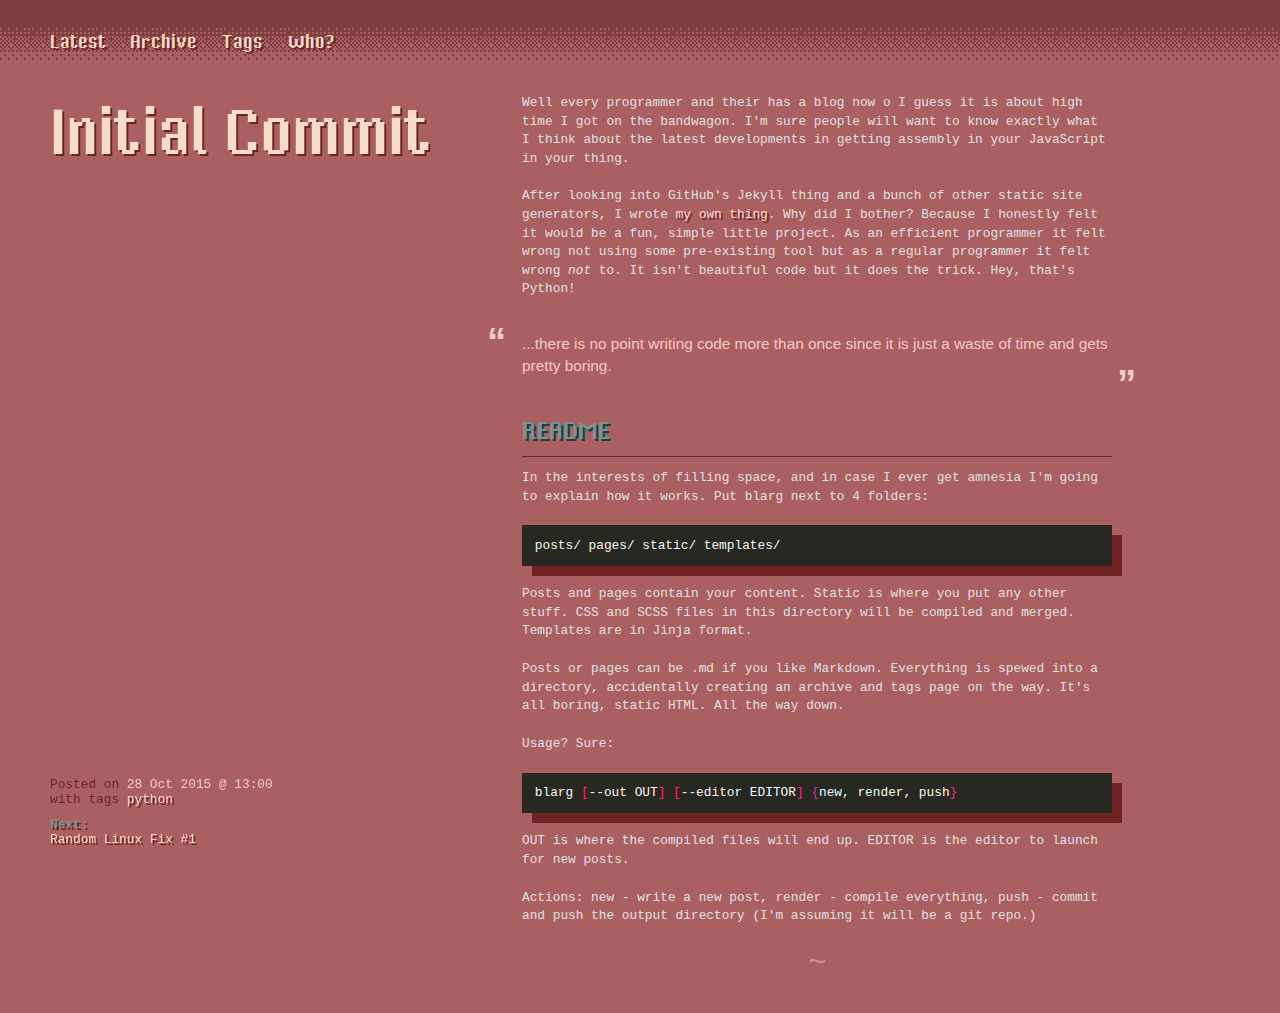
<file: 20151028-initial-commit.html>
<!DOCTYPE html>
<html>
  <head>
    <meta charset="UTF-8">
    <title>vixus' blog: Initial Commit</title>
    <link rel="stylesheet" href="static/style.css">
    <link rel="icon" type="image/png" href="/static/favicon-32x32.png" sizes="32x32">
    <link rel="icon" type="image/png" href="/static/favicon-96x96.png" sizes="96x96">
    <link rel="icon" type="image/png" href="/static/favicon-16x16.png" sizes="16x16">
    <link rel="shortcut icon" href="/static/favicon.ico">
  </head>
  <body>
    <header>
      <h1 class="site-title">vixus' blog</h1>
            <nav class="site-nav">
        <ul class="float-list">
          <li><a href="index.html" title="Latest post">Latest</a></li>
                    <li><a href="archive.html">Archive</a></li>
                    <li><a href="tags.html">Tags</a></li>
                    <li><a href="who.html">Who?</a></li>
                  </ul>
      </nav>
          </header>
    <article>
      <section class="post-data">
                <div class="post-data-item" rel="post-date">28 Oct 2015 @ 13:00</div>
                <div class="post-data-item" rel="post-tags">
                    <a href="tags.html#python">python</a>
                  </div>
                <nav class="post-nav">
                              <a class="post-link" rel="Next" title="Next post" href="20151124-random-linux-fix-.html">Random Linux Fix #1</a>
                  </nav>
              </section>
      <main>
      <h1 class="post-title"><a href="#" title="Permalink">Initial Commit</a></h1>
            <p>Well every programmer and their has a blog now o I guess it is about high time I got on the bandwagon. I'm sure people will want to know exactly what I think about the latest developments in getting assembly in your JavaScript in your thing.</p>
<p>After looking into GitHub's Jekyll thing and a bunch of other static site generators, I wrote <a href="https://github.com/vixus0/blarg" title="blarg on github">my own thing</a>. Why did I bother? Because I honestly felt it would be a fun, simple little project. As an efficient programmer it felt wrong not using some pre-existing tool but as a regular programmer it felt wrong <em>not</em> to. It isn't beautiful code but it does the trick. Hey, that's Python!</p>
<blockquote>
<p>...there is no point writing code more than once since it is just a waste of time and gets pretty boring.</p>
</blockquote>
<h2>README</h2>
<p>In the interests of filling space, and in case I ever get amnesia I'm going to explain how it works. Put blarg next to 4 folders:</p>
<div class="codehilite"><pre>posts/ pages/ static/ templates/
</pre></div>


<p>Posts and pages contain your content. Static is where you put any other stuff. CSS and SCSS files in this directory will be compiled and merged. Templates are in Jinja format.</p>
<p>Posts or pages can be .md if you like Markdown. Everything is spewed into a directory, accidentally creating an archive and tags page on the way. It's all boring, static HTML. All the way down.</p>
<p>Usage? Sure:</p>
<div class="codehilite"><pre>blarg <span class="o">[</span>--out OUT<span class="o">]</span> <span class="o">[</span>--editor EDITOR<span class="o">]</span> <span class="o">{</span>new, render, push<span class="o">}</span>
</pre></div>


<p>OUT is where the compiled files will end up. EDITOR is the editor to launch for new posts.</p>
<p>Actions: new - write a new post, render - compile everything, push - commit and push the output directory (I'm assuming it will be a git repo.)</p>
            </main>
    </article>
  </body>
</html>
</file>
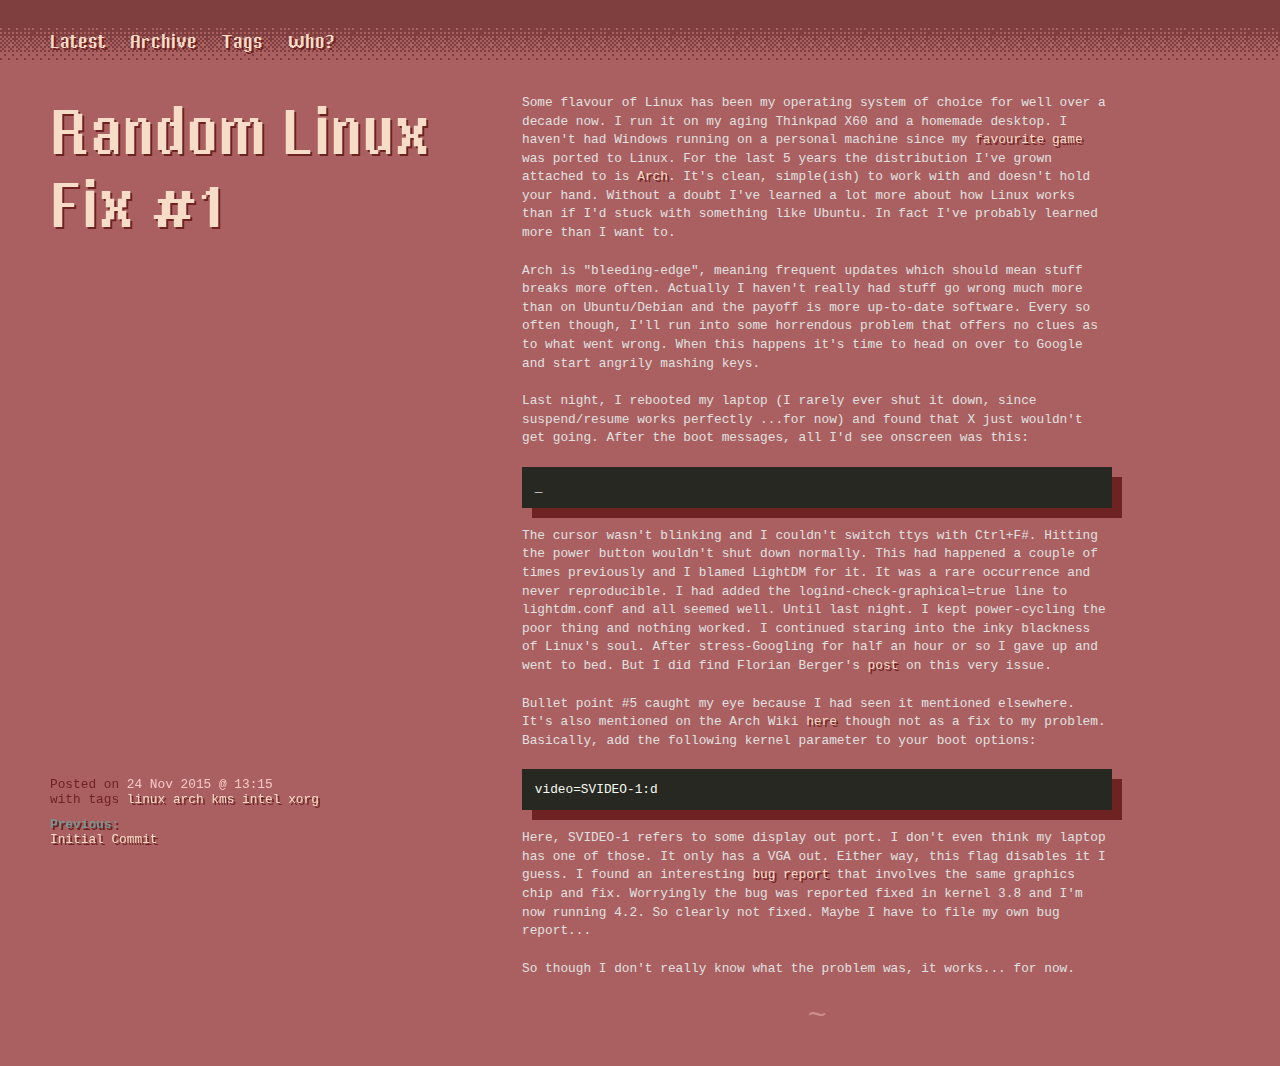
<file: 20151124-random-linux-fix-.html>
<!DOCTYPE html>
<html>
  <head>
    <meta charset="UTF-8">
    <title>vixus' blog: Random Linux Fix #1</title>
    <link rel="stylesheet" href="static/style.css">
    <link rel="icon" type="image/png" href="/static/favicon-32x32.png" sizes="32x32">
    <link rel="icon" type="image/png" href="/static/favicon-96x96.png" sizes="96x96">
    <link rel="icon" type="image/png" href="/static/favicon-16x16.png" sizes="16x16">
    <link rel="shortcut icon" href="/static/favicon.ico">
  </head>
  <body>
    <header>
      <h1 class="site-title">vixus' blog</h1>
            <nav class="site-nav">
        <ul class="float-list">
          <li><a href="index.html" title="Latest post">Latest</a></li>
                    <li><a href="archive.html">Archive</a></li>
                    <li><a href="tags.html">Tags</a></li>
                    <li><a href="who.html">Who?</a></li>
                  </ul>
      </nav>
          </header>
    <article>
      <section class="post-data">
                <div class="post-data-item" rel="post-date">24 Nov 2015 @ 13:15</div>
                <div class="post-data-item" rel="post-tags">
                    <a href="tags.html#linux">linux</a>
                    <a href="tags.html#arch">arch</a>
                    <a href="tags.html#kms">kms</a>
                    <a href="tags.html#intel">intel</a>
                    <a href="tags.html#xorg">xorg</a>
                  </div>
                <nav class="post-nav">
                    <a class="post-link" rel="Previous" title="Previous post" href="20151028-initial-commit.html">Initial Commit</a>
                            </nav>
              </section>
      <main>
      <h1 class="post-title"><a href="#" title="Permalink">Random Linux Fix #1</a></h1>
            <p>Some flavour of Linux has been my operating system of choice for well over a decade now. I run it on my aging Thinkpad X60 and a homemade desktop. I haven't had Windows running on a personal machine since my <a href="http://www.teamfortress.com">favourite game</a> was ported to Linux. For the last 5 years the distribution I've grown attached to is <a href="https://archlinux.org">Arch</a>. It's clean, simple(ish) to work with and doesn't hold your hand. Without a doubt I've learned a lot more about how Linux works than if I'd stuck with something like Ubuntu. In fact I've probably learned more than I want to.</p>
<p>Arch is "bleeding-edge", meaning frequent updates which should mean stuff breaks more often. Actually I haven't really had stuff go wrong much more than on Ubuntu/Debian and the payoff is more up-to-date software. Every so often though, I'll run into some horrendous problem that offers no clues as to what went wrong. When this happens it's time to head on over to Google and start angrily mashing keys.</p>
<p>Last night, I rebooted my laptop (I rarely ever shut it down, since suspend/resume works perfectly ...for now) and found that X just wouldn't get going. After the boot messages, all I'd see onscreen was this:</p>
<div class="codehilite"><pre>_
</pre></div>


<p>The cursor wasn't blinking and I couldn't switch ttys with Ctrl+F#. Hitting the power button wouldn't shut down normally. This had happened a couple of times previously and I blamed LightDM for it. It was a rare occurrence and never reproducible. I had added the <code>logind-check-graphical=true</code> line to <code>lightdm.conf</code> and all seemed well. Until last night. I kept power-cycling the poor thing and nothing worked. I continued staring into the inky blackness of Linux's soul. After stress-Googling for half an hour or so I gave up and went to bed. But I did find Florian Berger's <a href="http://florian-berger.de/en/articles/i915-black-screen-on-boot-issue/">post</a> on this very issue.</p>
<p>Bullet point #5 caught my eye because I had seen it mentioned elsewhere. It's also mentioned on the Arch Wiki <a href="https://wiki.archlinux.org/index.php/Intel_graphics#KMS_Issue:_console_is_limited_to_small_area" title="Arch Wiki: Intel graphics">here</a> though not as a fix to my problem. Basically, add the following kernel parameter to your boot options:</p>
<div class="codehilite"><pre>video=SVIDEO-1:d
</pre></div>


<p>Here, SVIDEO-1 refers to some display out port. I don't even think my laptop has one of those. It only has a VGA out. Either way, this flag disables it I guess. I found an interesting <a href="https://bugs.debian.org/cgi-bin/bugreport.cgi?bug=697741" title="Debian bug #697741">bug report</a> that involves the same graphics chip and fix. Worryingly the bug was reported fixed in kernel 3.8 and I'm now running 4.2. So clearly not fixed. Maybe I have to file my own bug report...</p>
<p>So though I don't really know what the problem was, it works... for now.</p>
            </main>
    </article>
  </body>
</html>
</file>
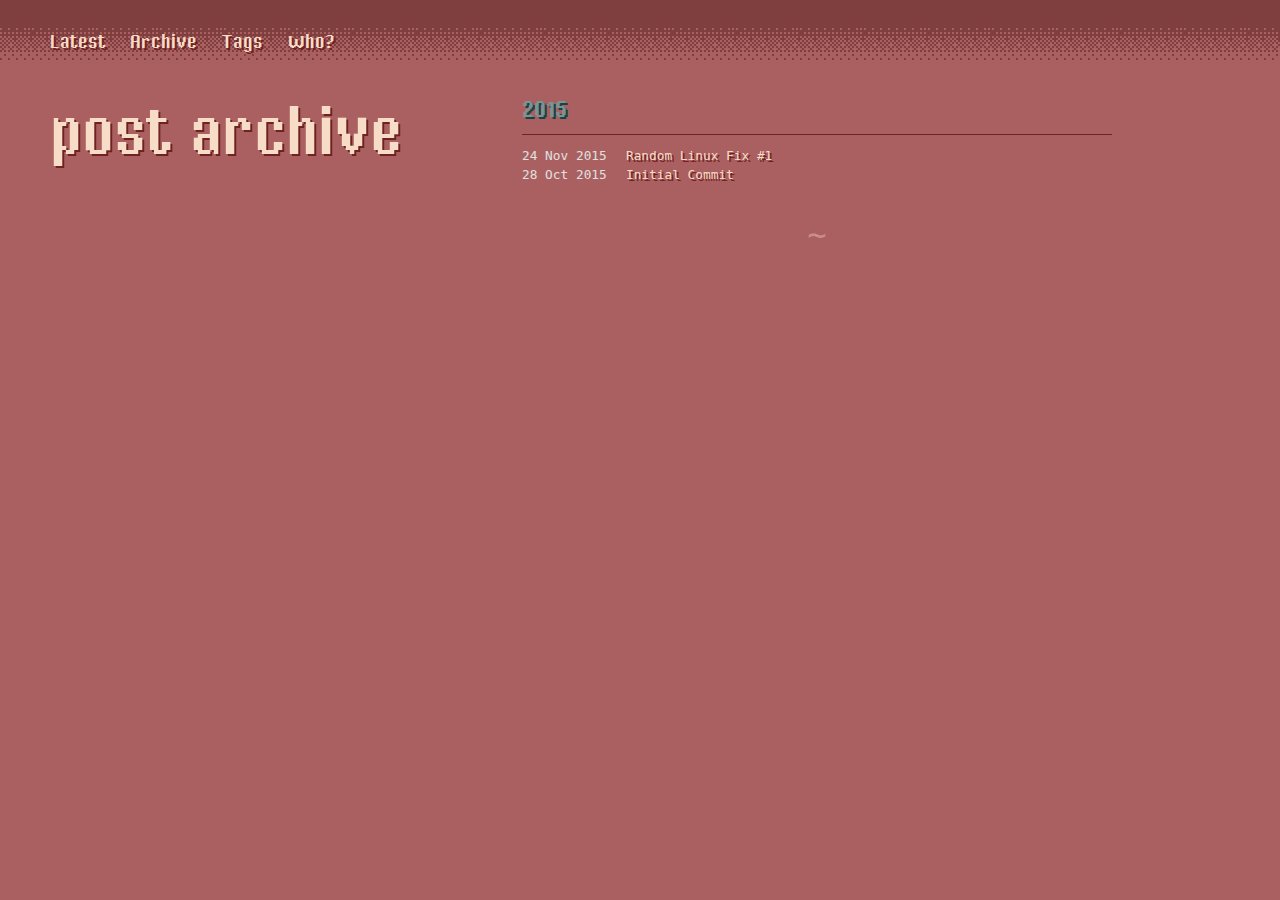
<file: archive.html>
<!DOCTYPE html>
<html>
  <head>
    <meta charset="UTF-8">
    <title>vixus' blog: post archive</title>
    <link rel="stylesheet" href="static/style.css">
    <link rel="icon" type="image/png" href="/static/favicon-32x32.png" sizes="32x32">
    <link rel="icon" type="image/png" href="/static/favicon-96x96.png" sizes="96x96">
    <link rel="icon" type="image/png" href="/static/favicon-16x16.png" sizes="16x16">
    <link rel="shortcut icon" href="/static/favicon.ico">
  </head>
  <body>
    <header>
      <h1 class="site-title">vixus' blog</h1>
            <nav class="site-nav">
        <ul class="float-list">
          <li><a href="index.html" title="Latest post">Latest</a></li>
                    <li><a href="archive.html">Archive</a></li>
                    <li><a href="tags.html">Tags</a></li>
                    <li><a href="who.html">Who?</a></li>
                  </ul>
      </nav>
          </header>
    <article>
      <section class="post-data">
              </section>
      <main>
      <h1 class="post-title"><a href="#" title="Permalink">post archive</a></h1>
          <section>
    <h2><a name="2015">2015</a></h2>
    <ul class="archive-list">
            <li><p><time>24 Nov 2015</time><a href="20151124-random-linux-fix-.html">Random Linux Fix #1</a></p></li>
            <li><p><time>28 Oct 2015</time><a href="20151028-initial-commit.html">Initial Commit</a></p></li>
          </ul>
  </section>
        </main>
    </article>
  </body>
</html>
</file>
<file: note.html>
<title>note</title>
<style>
body {
  background: black;
  padding: 2vw;
}
nav {
  border-bottom: 1px solid white;
  text-align: right;
}
nav a {
  display:inline-block;
  color: white;
  padding: 0.5vw;
  font-size: 14pt;
  text-decoration: none;
}
pre#editor {
  color: white;
  font-size: 32pt;
  white-space: pre-line;
  padding: 2vw;
  margin: 0;
}
</style>
<body>
<nav>
<a id=newlink href="" title="bookmark for new note">new</a>
<a id=permalink href="" title="bookmark to save"></a>
</nav>
<pre id=editor contenteditable>
note
</pre>
</body>
<script>
  const editor = document.querySelector('#editor');
  const permalink = document.querySelector('#permalink');
  const newlink = document.querySelector('#newlink');
  init();
  function init() {
    const tmpEditor = editor.innerText;
    const tmpTitle = permalink.innerText;
    editor.innerText = "note\n";
    permalink.innerText = "";
    permalink.href = "";
    newlink.href = generateDataURL();
    editor.innerText = tmpEditor;
    permalink.innerText = tmpTitle;
    editor.addEventListener('blur', save);
  }
  function save() {
    if (editor.innerText.trim().length === 0) return;
    const date = new Date();
    const firstline = editor.innerText.split("\n")[0];
    const title = `${firstline} - ${date.toISOString()}`;
    document.title = title;
    permalink.innerText = title;
    permalink.href = "";
    permalink.href = generateDataURL();
  }
  function generateDataURL() {
    return `data:text/html;base64,${btoa(document.documentElement.outerHTML)}`;
  }
</script>
</file>
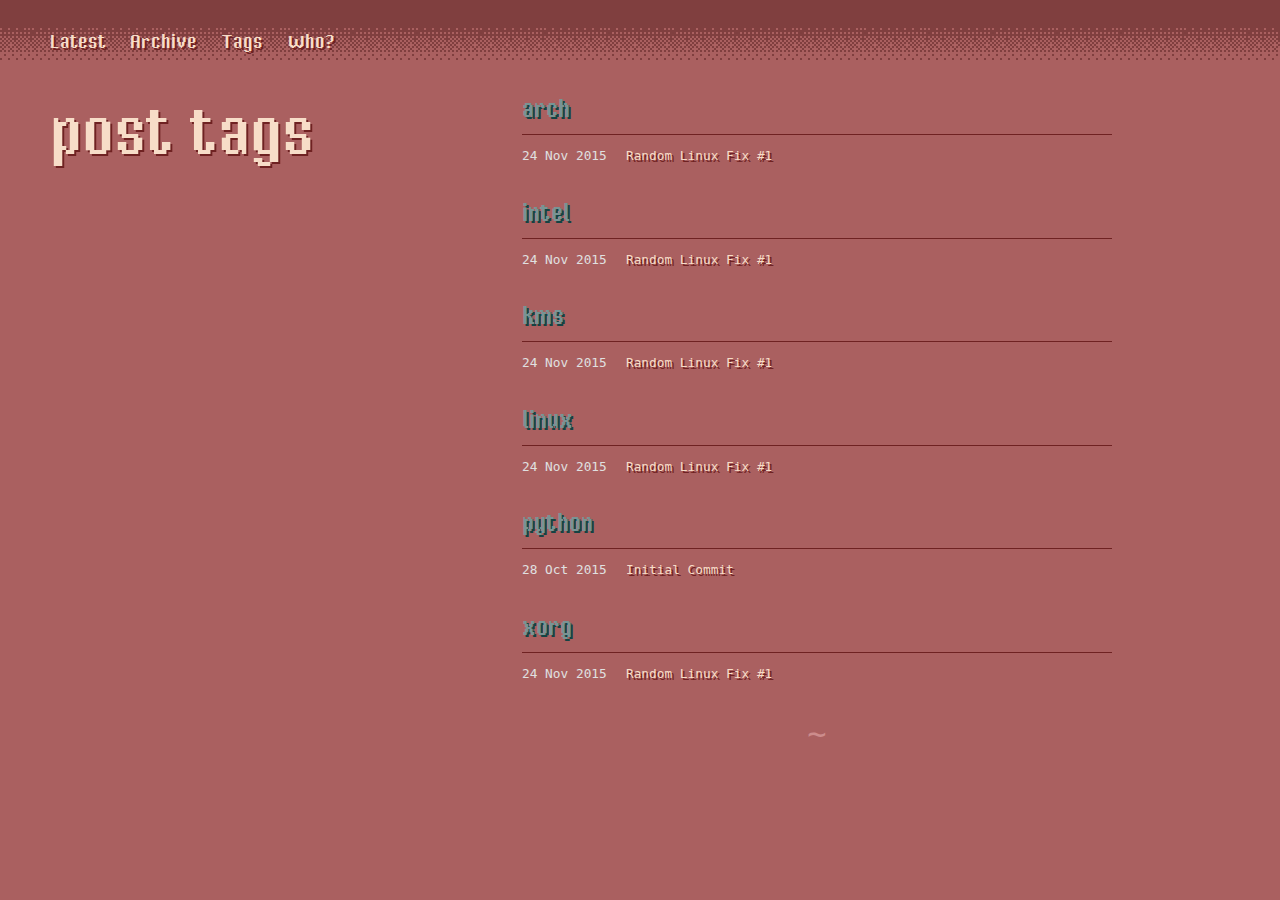
<file: tags.html>
<!DOCTYPE html>
<html>
  <head>
    <meta charset="UTF-8">
    <title>vixus' blog: post tags</title>
    <link rel="stylesheet" href="static/style.css">
    <link rel="icon" type="image/png" href="/static/favicon-32x32.png" sizes="32x32">
    <link rel="icon" type="image/png" href="/static/favicon-96x96.png" sizes="96x96">
    <link rel="icon" type="image/png" href="/static/favicon-16x16.png" sizes="16x16">
    <link rel="shortcut icon" href="/static/favicon.ico">
  </head>
  <body>
    <header>
      <h1 class="site-title">vixus' blog</h1>
            <nav class="site-nav">
        <ul class="float-list">
          <li><a href="index.html" title="Latest post">Latest</a></li>
                    <li><a href="archive.html">Archive</a></li>
                    <li><a href="tags.html">Tags</a></li>
                    <li><a href="who.html">Who?</a></li>
                  </ul>
      </nav>
          </header>
    <article>
      <section class="post-data">
              </section>
      <main>
      <h1 class="post-title"><a href="#" title="Permalink">post tags</a></h1>
          <section>
    <h2><a name="arch">arch</a></h2>
    <ul class="archive-list">
            <li><p><time>24 Nov 2015</time><a href="20151124-random-linux-fix-.html">Random Linux Fix #1</a></p></li>
          </ul>
  </section>
    <section>
    <h2><a name="intel">intel</a></h2>
    <ul class="archive-list">
            <li><p><time>24 Nov 2015</time><a href="20151124-random-linux-fix-.html">Random Linux Fix #1</a></p></li>
          </ul>
  </section>
    <section>
    <h2><a name="kms">kms</a></h2>
    <ul class="archive-list">
            <li><p><time>24 Nov 2015</time><a href="20151124-random-linux-fix-.html">Random Linux Fix #1</a></p></li>
          </ul>
  </section>
    <section>
    <h2><a name="linux">linux</a></h2>
    <ul class="archive-list">
            <li><p><time>24 Nov 2015</time><a href="20151124-random-linux-fix-.html">Random Linux Fix #1</a></p></li>
          </ul>
  </section>
    <section>
    <h2><a name="python">python</a></h2>
    <ul class="archive-list">
            <li><p><time>28 Oct 2015</time><a href="20151028-initial-commit.html">Initial Commit</a></p></li>
          </ul>
  </section>
    <section>
    <h2><a name="xorg">xorg</a></h2>
    <ul class="archive-list">
            <li><p><time>24 Nov 2015</time><a href="20151124-random-linux-fix-.html">Random Linux Fix #1</a></p></li>
          </ul>
  </section>
        </main>
    </article>
  </body>
</html>
</file>
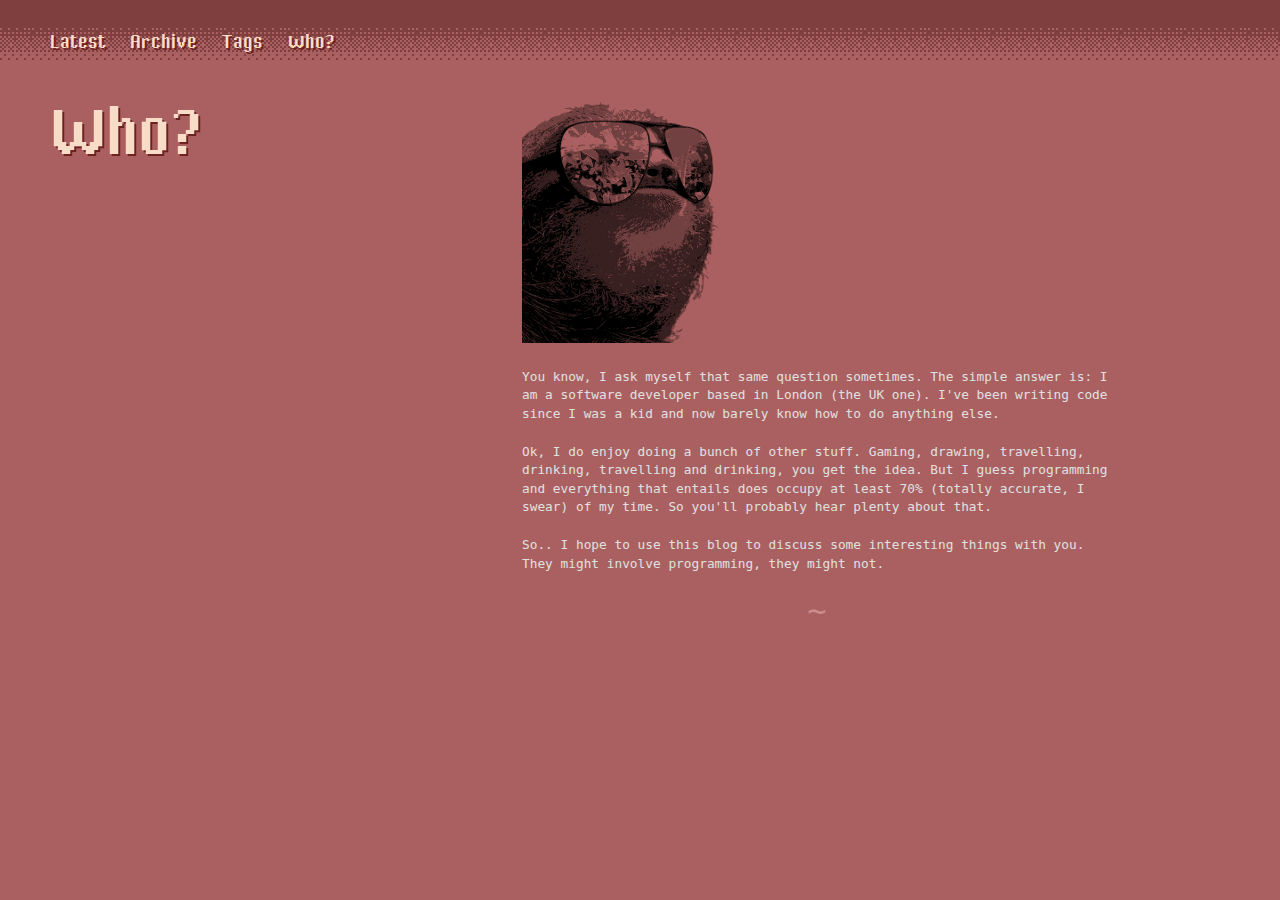
<file: who.html>
<!DOCTYPE html>
<html>
  <head>
    <meta charset="UTF-8">
    <title>vixus' blog: Who?</title>
    <link rel="stylesheet" href="static/style.css">
    <link rel="icon" type="image/png" href="/static/favicon-32x32.png" sizes="32x32">
    <link rel="icon" type="image/png" href="/static/favicon-96x96.png" sizes="96x96">
    <link rel="icon" type="image/png" href="/static/favicon-16x16.png" sizes="16x16">
    <link rel="shortcut icon" href="/static/favicon.ico">
  </head>
  <body>
    <header>
      <h1 class="site-title">vixus' blog</h1>
            <nav class="site-nav">
        <ul class="float-list">
          <li><a href="index.html" title="Latest post">Latest</a></li>
                    <li><a href="archive.html">Archive</a></li>
                    <li><a href="tags.html">Tags</a></li>
                    <li><a href="who.html">Who?</a></li>
                  </ul>
      </nav>
          </header>
    <article>
      <section class="post-data">
              </section>
      <main>
      <h1 class="post-title"><a href="#" title="Permalink">Who?</a></h1>
            <p><img alt="Fat stacks of mad cash" src="static/sloth.png" /></p>
<p>You know, I ask myself that same question sometimes. The simple answer is: I am a software developer based in London (the UK one). I've been writing code since I was a kid and now barely know how to do anything else.</p>
<p>Ok, I do enjoy doing a bunch of other stuff. Gaming, drawing, travelling, drinking, travelling and drinking, you get the idea. But I guess programming and everything that entails does occupy at least 70% (totally accurate, I swear) of my time. So you'll probably hear plenty about that.</p>
<p>So.. I hope to use this blog to discuss some interesting things with you. They might involve programming, they might not.</p>
            </main>
    </article>
  </body>
</html>
</file>
<file: static/style.css>
@font-face {
    font-family: 'MisterPixel';
    src: url([data-uri]) format('woff2'),
         url([data-uri]) format('woff'),
         url('vtfmisterpixelregular-webfont.ttf') format('truetype');
    font-weight: normal;
    font-style: normal;
}
.codehilite .hll { background-color: #49483e }
.codehilite  { background: #272822; color: #f8f8f2 }
.codehilite .c { color: #75715e } /* Comment */
.codehilite .err { color: #960050; background-color: #1e0010 } /* Error */
.codehilite .k { color: #66d9ef } /* Keyword */
.codehilite .l { color: #ae81ff } /* Literal */
.codehilite .n { color: #f8f8f2 } /* Name */
.codehilite .o { color: #f92672 } /* Operator */
.codehilite .p { color: #f8f8f2 } /* Punctuation */
.codehilite .cm { color: #75715e } /* Comment.Multiline */
.codehilite .cp { color: #75715e } /* Comment.Preproc */
.codehilite .c1 { color: #75715e } /* Comment.Single */
.codehilite .cs { color: #75715e } /* Comment.Special */
.codehilite .gd { color: #f92672 } /* Generic.Deleted */
.codehilite .ge { font-style: italic } /* Generic.Emph */
.codehilite .gi { color: #a6e22e } /* Generic.Inserted */
.codehilite .gs { font-weight: bold } /* Generic.Strong */
.codehilite .gu { color: #75715e } /* Generic.Subheading */
.codehilite .kc { color: #66d9ef } /* Keyword.Constant */
.codehilite .kd { color: #66d9ef } /* Keyword.Declaration */
.codehilite .kn { color: #f92672 } /* Keyword.Namespace */
.codehilite .kp { color: #66d9ef } /* Keyword.Pseudo */
.codehilite .kr { color: #66d9ef } /* Keyword.Reserved */
.codehilite .kt { color: #66d9ef } /* Keyword.Type */
.codehilite .ld { color: #e6db74 } /* Literal.Date */
.codehilite .m { color: #ae81ff } /* Literal.Number */
.codehilite .s { color: #e6db74 } /* Literal.String */
.codehilite .na { color: #a6e22e } /* Name.Attribute */
.codehilite .nb { color: #f8f8f2 } /* Name.Builtin */
.codehilite .nc { color: #a6e22e } /* Name.Class */
.codehilite .no { color: #66d9ef } /* Name.Constant */
.codehilite .nd { color: #a6e22e } /* Name.Decorator */
.codehilite .ni { color: #f8f8f2 } /* Name.Entity */
.codehilite .ne { color: #a6e22e } /* Name.Exception */
.codehilite .nf { color: #a6e22e } /* Name.Function */
.codehilite .nl { color: #f8f8f2 } /* Name.Label */
.codehilite .nn { color: #f8f8f2 } /* Name.Namespace */
.codehilite .nx { color: #a6e22e } /* Name.Other */
.codehilite .py { color: #f8f8f2 } /* Name.Property */
.codehilite .nt { color: #f92672 } /* Name.Tag */
.codehilite .nv { color: #f8f8f2 } /* Name.Variable */
.codehilite .ow { color: #f92672 } /* Operator.Word */
.codehilite .w { color: #f8f8f2 } /* Text.Whitespace */
.codehilite .mb { color: #ae81ff } /* Literal.Number.Bin */
.codehilite .mf { color: #ae81ff } /* Literal.Number.Float */
.codehilite .mh { color: #ae81ff } /* Literal.Number.Hex */
.codehilite .mi { color: #ae81ff } /* Literal.Number.Integer */
.codehilite .mo { color: #ae81ff } /* Literal.Number.Oct */
.codehilite .sb { color: #e6db74 } /* Literal.String.Backtick */
.codehilite .sc { color: #e6db74 } /* Literal.String.Char */
.codehilite .sd { color: #e6db74 } /* Literal.String.Doc */
.codehilite .s2 { color: #e6db74 } /* Literal.String.Double */
.codehilite .se { color: #ae81ff } /* Literal.String.Escape */
.codehilite .sh { color: #e6db74 } /* Literal.String.Heredoc */
.codehilite .si { color: #e6db74 } /* Literal.String.Interpol */
.codehilite .sx { color: #e6db74 } /* Literal.String.Other */
.codehilite .sr { color: #e6db74 } /* Literal.String.Regex */
.codehilite .s1 { color: #e6db74 } /* Literal.String.Single */
.codehilite .ss { color: #e6db74 } /* Literal.String.Symbol */
.codehilite .bp { color: #f8f8f2 } /* Name.Builtin.Pseudo */
.codehilite .vc { color: #f8f8f2 } /* Name.Variable.Class */
.codehilite .vg { color: #f8f8f2 } /* Name.Variable.Global */
.codehilite .vi { color: #f8f8f2 } /* Name.Variable.Instance */
.codehilite .il { color: #ae81ff } /* Literal.Number.Integer.Long */
html,*{box-sizing:border-box;margin:0;padding:0}*:after,*:before{box-sizing:border-box}html{height:100%}body{font-family:monospace;font-size:12pt;min-height:100%;background:#aa6060;color:#e0e0e0;padding:30px 50px 30px 50px}a:link,a:active,a:visited{color:#f7ddc8;text-shadow:2px 2px 0 #6f2222;text-decoration:none}a:hover{color:#fff}header{margin-bottom:4em}p{font-size:.8em;line-height:145%;margin-bottom:1.5em}pre{font-size:.8em;padding:1em;margin-bottom:1.5em;overflow:auto;box-shadow:10px 10px 0 #6f2222}main:after{content:"~";display:block;text-align:center;color:#cc8c8c;font-size:2em}ul.float-list{list-style:none}ul.float-list li{display:inline-block;margin-right:1em}dl.float-list{float:left;width:100%}dl.float-list dt,dl.float-list dd{display:block;float:left;padding:.5em;border:1px solid #6f2222}dl.float-list dt{text-align:right;background:#6f2222;border-radius:5px 0 0 5px;font-weight:bold;color:#aa6060}dl.float-list dd{border-radius:0 5px 5px 0;margin-right:.5em}h2{font-family:'MisterPixel',monospace;font-weight:normal;color:#789494;text-shadow:2px 2px 0 #144343;border-bottom:1px solid #6f2222;padding-bottom:.5em;margin-bottom:.5em}li > p{margin:0}blockquote{font-family:sans-serif;font-size:1.2em;margin:-1.5em 0;color:#f7c8c8}blockquote:before,blockquote:after{display:block;position:relative;font-weight:bold;font-size:2em;position:relative;z-index:-10}blockquote:before{content:'“';top:.8em;left:0;margin-left:-35px}blockquote:after{content:'”';bottom:1em;left:100%;margin-left:5px}.site-title{display:none;font-family:'MisterPixel',monospace;font-weight:normal;font-size:13vh;position:absolute;top:0;left:8px;line-height:100%;color:#aa6060;z-index:-5;text-shadow:-12px -3px 0 #cc8c8c,12px 3px 0 #cc8c8c}.site-nav{font-family:'MisterPixel',monospace;font-size:1.2em;background:#aa6060 url('dgrad.png') 0 -60px repeat-x fixed}.post-title{font-family:'MisterPixel',monospace;font-size:3em;font-weight:normal;margin-bottom:.5em}.post-link{display:block;margin:.8em 0}.post-link:before{content:attr(rel) ": "}.post-data{font-size:.8em;margin-bottom:1em}.post-data-item{display:inline;color:#f7c8c8}.post-data-item:before{color:#6f2222}.post-data-item[rel=post-date]:before{content:"Posted on "}.post-data-item[rel=post-tags]:before{content:" with tags "}ul.archive-list{list-style:none;margin-bottom:2em}ul.archive-list time{margin-right:1.5em}@media (min-width: 900px){.site-nav{position:fixed;top:0;left:0;right:0;padding:30px 50px}.post-data{position:fixed;bottom:30px;left:50px;width:30%}.post-data-item{display:block}.post-title{position:fixed;left:50px;width:30%;font-size:4em}.post-link{font-size:1em}.post-link:before{display:block;color:#789494;font-weight:bold}main{margin-left:40%;width:50%}}@media (min-width: 1920px){body{font-size:20pt}main{width:30%}}
</file>
